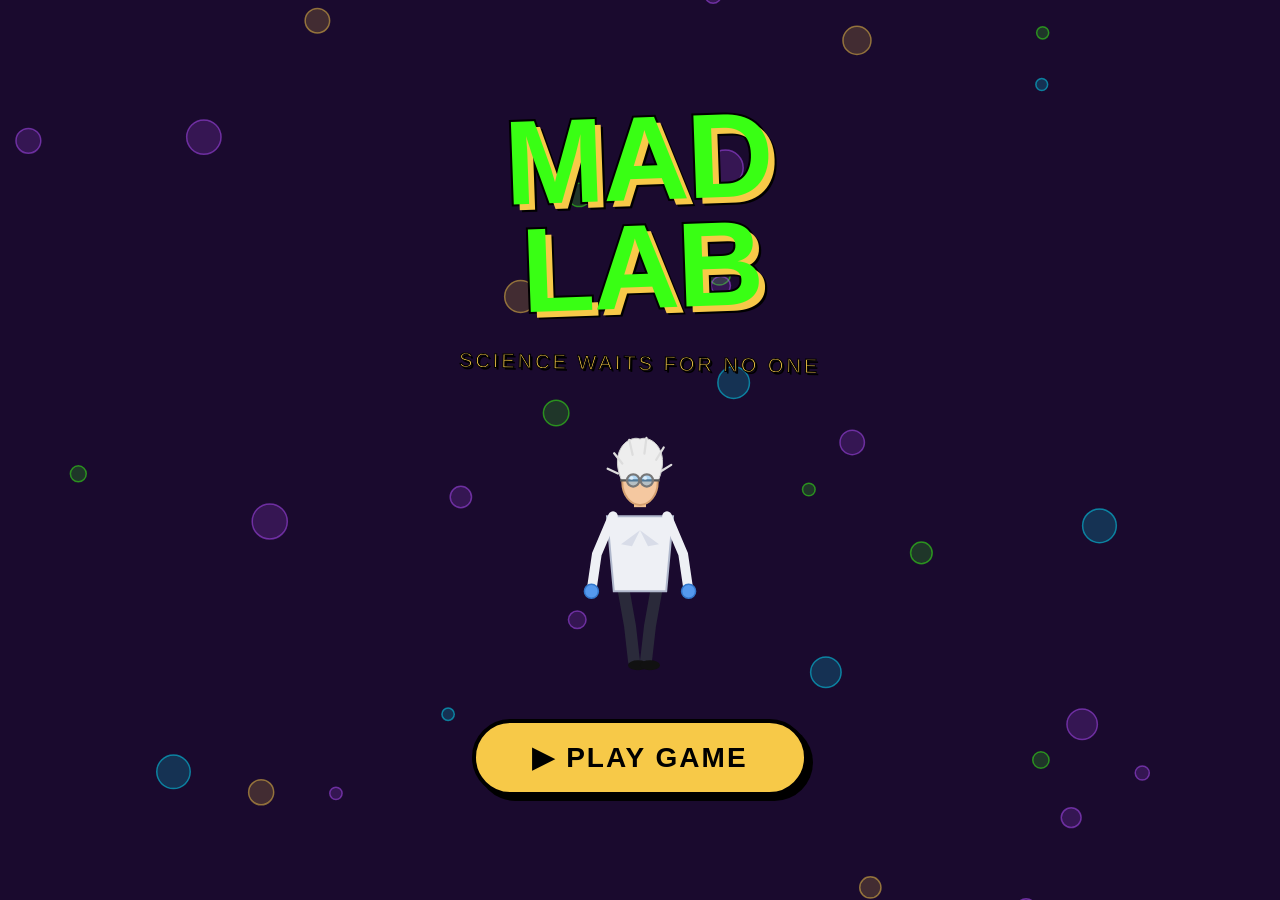
<file: index.html>
<!DOCTYPE html>
<html lang="en">
<head>
  <meta charset="UTF-8"/>
  <meta name="viewport" content="width=device-width, initial-scale=1.0"/>
  <title>Mad Lab</title>
  <link rel="stylesheet" href="style.css"/>
  <style>
    /*  Home page specific styles  */

    /* dark purple background for the whole page */
    body.home {
      background: #1a0a2e;
      min-height: 100vh;
      display: flex;
      flex-direction: column;
      align-items: center;
      justify-content: center;
      overflow: hidden;
      position: relative;
      font-family: 'Arial Black', 'Arial Bold', sans-serif;
    }

    /* canvas sits behind everything else */
    #home-canvas {
      position: absolute;
      top: 0; left: 0;
      width: 100%; height: 100%;
      z-index: 0;
    }

    /* all content sits above canvas */
    .home-content {
      position: relative;
      z-index: 1;
      display: flex;
      flex-direction: column;
      align-items: center;
      gap: 32px;
    }

    /*  Title  */
    .home-title {
      font-size: clamp(60px, 12vw, 120px); /* scales with screen width */
      font-weight: 900;
      color: #39ff14;           /* bright neon green */
      letter-spacing: -2px;
      line-height: 0.9;
      text-align: center;
      /* thick black outline */
      -webkit-text-stroke: 4px #000;
      paint-order: stroke fill;
      /* yellow drop shadow for depth */
      text-shadow:
        6px 6px 0px #f7c948,
        8px 8px 0px #000;
      /* slight rotation for hand-drawn feel */
      transform: rotate(-2deg);
      animation: titleWobble 3s ease-in-out infinite;
    }

    /* subtle wobble animation on title */
    @keyframes titleWobble {
      0%, 100% { transform: rotate(-2deg) scale(1); }
      50%       { transform: rotate(-1.5deg) scale(1.02); }
    }

    /*  Tagline  */
    .home-tagline {
      font-size: clamp(14px, 2.5vw, 20px);
      color: #f7c948;           /* yellow */
      letter-spacing: 3px;
      text-transform: uppercase;
      -webkit-text-stroke: 1px #000;
      text-shadow: 2px 2px 0px #000;
      transform: rotate(1deg);  /* slight opposite tilt to title */
    }

    /*  Play button  */
    .play-btn {
      display: inline-block;
      padding: 18px 56px;
      background: #f7c948;      /* yellow */
      color: #000;
      font-size: clamp(20px, 3vw, 28px);
      font-weight: 900;
      font-family: 'Arial Black', sans-serif;
      text-decoration: none;
      border: 4px solid #000;
      border-radius: 50px;      /* pill shape */
      /* chunky layered shadow for cartoon effect */
      box-shadow: 5px 5px 0px #000;
      letter-spacing: 2px;
      text-transform: uppercase;
      transition: transform 0.1s, box-shadow 0.1s;
      animation: btnPulse 2s ease-in-out infinite;
    }

    .play-btn:hover {
      transform: translate(-2px, -2px); /* lifts up on hover */
      box-shadow: 7px 7px 0px #000;
      background: #39ff14;      /* switches to green on hover */
    }

    .play-btn:active {
      transform: translate(3px, 3px); /* pushes down on click */
      box-shadow: 2px 2px 0px #000;
    }

    /* gentle pulse to draw attention to button */
    @keyframes btnPulse {
      0%, 100% { transform: scale(1); }
      50%       { transform: scale(1.04); }
    }

    /* Scientist canvas */
    #scientist-canvas {
      width: 180px;
      height: 280px;
    }
  </style>
</head>
<body class="home">

  <!-- background canvas — floating bubbles and particles -->
  <canvas id="home-canvas"></canvas>

  <div class="home-content">

    <!-- title -->
    <h1 class="home-title">MAD<br>LAB</h1>

    <!-- tagline -->
    <p class="home-tagline">Science waits for no one</p>

    <!-- animated scientist character -->
    <canvas id="scientist-canvas"></canvas>

    <!-- play button -->
    <a href="intro.html" class="play-btn">▶ Play Game</a>

  </div>

  <script>
  //  Background canvas : floating bubbles 
  var bgCanvas = document.getElementById('home-canvas');
  var bgCtx    = bgCanvas.getContext('2d');
  var bubbles  = [];

  // resize background canvas to fill window
  function resizeBg() {
    bgCanvas.width  = window.innerWidth;
    bgCanvas.height = window.innerHeight;
  }
  resizeBg();
  window.addEventListener('resize', resizeBg);

  // create a pool of floating bubbles
  for (var i = 0; i < 35; i++) {
    bubbles.push({
      x:     Math.random() * window.innerWidth,
      y:     Math.random() * window.innerHeight,
      r:     4 + Math.random() * 14,
      speed: 0.4 + Math.random() * 0.8,
      wobble: Math.random() * Math.PI * 2, // random starting phase
      col:   ['#39ff14','#b44fff','#f7c948','#00e5ff'][Math.floor(Math.random()*4)]
    });
  }

  // animate bubbles floating upward with a slight wobble
  function animateBg() {
    requestAnimationFrame(animateBg);
    bgCtx.clearRect(0, 0, bgCanvas.width, bgCanvas.height);

    for (var i = 0; i < bubbles.length; i++) {
      var b = bubbles[i];
      b.y      -= b.speed;                   // float upward
      b.wobble += 0.02;                      // advance wobble phase
      b.x      += Math.sin(b.wobble) * 0.5; // gentle left-right sway

      // wrap around when bubble reaches top
      if (b.y < -b.r * 2) {
        b.y = bgCanvas.height + b.r;
        b.x = Math.random() * bgCanvas.width;
      }

      // draw bubble with outline
      bgCtx.beginPath();
      bgCtx.arc(b.x, b.y, b.r, 0, Math.PI * 2);
      bgCtx.fillStyle   = b.col;
      bgCtx.globalAlpha = 0.18;
      bgCtx.fill();
      bgCtx.globalAlpha = 0.5;
      bgCtx.strokeStyle = b.col;
      bgCtx.lineWidth   = 1.5;
      bgCtx.stroke();
      bgCtx.globalAlpha = 1;
    }
  }
  animateBg();

  // Scientist canvas 
  var sc    = document.getElementById('scientist-canvas');
  var sctx  = sc.getContext('2d');
  sc.width  = 180;
  sc.height = 280;
  var scFrame = 0;

  function drawHomeScientist() {
    requestAnimationFrame(drawHomeScientist);
    scFrame++;
    sctx.clearRect(0, 0, sc.width, sc.height);

    var cx  = sc.width / 2;        // horizontal center
    var bob = Math.sin(scFrame * 0.05) * 5; // gentle up-down bob
    var sw  = 54;                  // fixed shoulder width for home screen
    var hr  = sw * 0.42;           // head radius

    // body positions : fixed skeleton for home screen
    var lSh  = { x: cx - sw/2, y: 110 + bob };
    var rSh  = { x: cx + sw/2, y: 110 + bob };
    var lEl  = { x: cx - sw*0.8, y: 148 + bob };
    var rEl  = { x: cx + sw*0.8, y: 148 + bob };
    var lWr  = { x: cx - sw*0.9, y: 185 + bob };
    var rWr  = { x: cx + sw*0.9, y: 185 + bob };
    var lHip = { x: cx - sw*0.3, y: 185 + bob };
    var rHip = { x: cx + sw*0.3, y: 185 + bob };

    // leg walk cycle using sine wave on frame count
    var legSwing = Math.sin(scFrame * 0.08) * 14;
    var lKn  = { x: cx - sw*0.25 - legSwing*0.3, y: 220 + bob };
    var rKn  = { x: cx + sw*0.25 + legSwing*0.3, y: 220 + bob };
    var lAn  = { x: cx - sw*0.22 - legSwing*0.5, y: 255 + bob };
    var rAn  = { x: cx + sw*0.22 + legSwing*0.5, y: 255 + bob };

    // head position
    var hx = cx;
    var hy = 76 + bob;

    // draw legs 
    sctx.strokeStyle = '#2a2a3a';
    sctx.lineWidth   = sw * 0.22;
    sctx.lineCap     = 'round';
    sctx.beginPath(); sctx.moveTo(lHip.x, lHip.y); sctx.lineTo(lKn.x, lKn.y); sctx.lineTo(lAn.x, lAn.y); sctx.stroke();
    sctx.beginPath(); sctx.moveTo(rHip.x, rHip.y); sctx.lineTo(rKn.x, rKn.y); sctx.lineTo(rAn.x, rAn.y); sctx.stroke();

    // shoes
    sctx.fillStyle = '#111';
    sctx.beginPath(); sctx.ellipse(lAn.x + 4, lAn.y + 4, 10, 5, 0, 0, Math.PI*2); sctx.fill();
    sctx.beginPath(); sctx.ellipse(rAn.x + 4, rAn.y + 4, 10, 5, 0, 0, Math.PI*2); sctx.fill();

    //  draw coat (torso) 
    sctx.fillStyle   = '#eef0f5';
    sctx.strokeStyle = '#b0b8cc';
    sctx.lineWidth   = 2;
    sctx.beginPath();
    sctx.moveTo(lSh.x - 6, lSh.y);
    sctx.lineTo(lHip.x - 10, lHip.y);
    sctx.lineTo(rHip.x + 10, rHip.y);
    sctx.lineTo(rSh.x + 6, rSh.y);
    sctx.closePath();
    sctx.fill(); sctx.stroke();

    // lapels
    sctx.fillStyle = '#d8dce8';
    sctx.beginPath(); sctx.moveTo(cx, lSh.y+14); sctx.lineTo(lSh.x+8, lSh.y+28); sctx.lineTo(cx-8, lHip.y*0.4+lSh.y*0.6); sctx.closePath(); sctx.fill();
    sctx.beginPath(); sctx.moveTo(cx, rSh.y+14); sctx.lineTo(rSh.x-8, rSh.y+28); sctx.lineTo(cx+8, rHip.y*0.4+rSh.y*0.6); sctx.closePath(); sctx.fill();

    //  draw arms 
    sctx.strokeStyle = '#eef0f5';
    sctx.lineWidth   = sw * 0.18;
    sctx.lineCap     = 'round';
    sctx.beginPath(); sctx.moveTo(lSh.x, lSh.y); sctx.lineTo(lEl.x, lEl.y); sctx.lineTo(lWr.x, lWr.y); sctx.stroke();
    sctx.beginPath(); sctx.moveTo(rSh.x, rSh.y); sctx.lineTo(rEl.x, rEl.y); sctx.lineTo(rWr.x, rWr.y); sctx.stroke();

    // gloves
    sctx.fillStyle   = '#5599ee';
    sctx.strokeStyle = '#3377cc';
    sctx.lineWidth   = 1.5;
    sctx.beginPath(); sctx.arc(lWr.x, lWr.y, 7, 0, Math.PI*2); sctx.fill(); sctx.stroke();
    sctx.beginPath(); sctx.arc(rWr.x, rWr.y, 7, 0, Math.PI*2); sctx.fill(); sctx.stroke();
    sctx.lineCap = 'butt';

    // draw face 
    // neck
    sctx.fillStyle = '#f0c090';
    sctx.fillRect(hx - 6, hy + hr*0.6, 12, hr*0.5);

    // face
    sctx.fillStyle   = '#f5c8a0';
    sctx.strokeStyle = '#d4a070';
    sctx.lineWidth   = 2;
    sctx.beginPath(); sctx.ellipse(hx, hy, hr*0.78, hr, 0, 0, Math.PI*2); sctx.fill(); sctx.stroke();

    //wild hair 
    sctx.fillStyle   = '#eeeeee';
    sctx.strokeStyle = '#cccccc';
    sctx.lineWidth   = 1;
    sctx.beginPath();
    sctx.moveTo(hx - hr*0.82, hy - hr*0.1);
    sctx.bezierCurveTo(hx - hr*1.4, hy - hr*1.5, hx - hr*0.4, hy - hr*2.1, hx, hy - hr*1.9);
    sctx.bezierCurveTo(hx + hr*0.4, hy - hr*2.1, hx + hr*1.4, hy - hr*1.5, hx + hr*0.82, hy - hr*0.1);
    sctx.fill(); sctx.stroke();

    // hair spikes
    sctx.strokeStyle = '#dddddd';
    sctx.lineWidth   = hr * 0.1;
    sctx.lineCap     = 'round';
    var spikes = [[-1.5,-0.7],[-1.2,-1.5],[-0.5,-2.2],[0.3,-2.3],[1.1,-1.8],[1.45,-0.9]];
    for (var i = 0; i < spikes.length; i++) {
      sctx.beginPath();
      sctx.moveTo(hx + spikes[i][0]*hr*0.65, hy + spikes[i][1]*hr*0.55);
      sctx.lineTo(hx + spikes[i][0]*hr*0.95, hy + spikes[i][1]*hr*0.85);
      sctx.stroke();
    }
    sctx.lineCap = 'butt';

    // goggles 
    var gy = hy - hr*0.08;
    sctx.strokeStyle = '#555'; sctx.lineWidth = hr*0.1;
    sctx.beginPath(); sctx.moveTo(hx - hr*0.88, gy); sctx.lineTo(hx + hr*0.88, gy); sctx.stroke();
    sctx.fillStyle = 'rgba(80,180,255,0.38)'; sctx.strokeStyle = '#777'; sctx.lineWidth = hr*0.1;
    sctx.beginPath(); sctx.arc(hx - hr*0.3, gy, hr*0.27, 0, Math.PI*2); sctx.fill(); sctx.stroke();
    sctx.beginPath(); sctx.arc(hx + hr*0.3, gy, hr*0.27, 0, Math.PI*2); sctx.fill(); sctx.stroke();
    sctx.fillStyle = 'rgba(255,255,255,0.55)';
    sctx.beginPath(); sctx.arc(hx - hr*0.37, gy - hr*0.1, hr*0.08, 0, Math.PI*2); sctx.fill();
    sctx.beginPath(); sctx.arc(hx + hr*0.23, gy - hr*0.1, hr*0.08, 0, Math.PI*2); sctx.fill();
  }
  drawHomeScientist();
  </script>
</body>
</html>
</file>
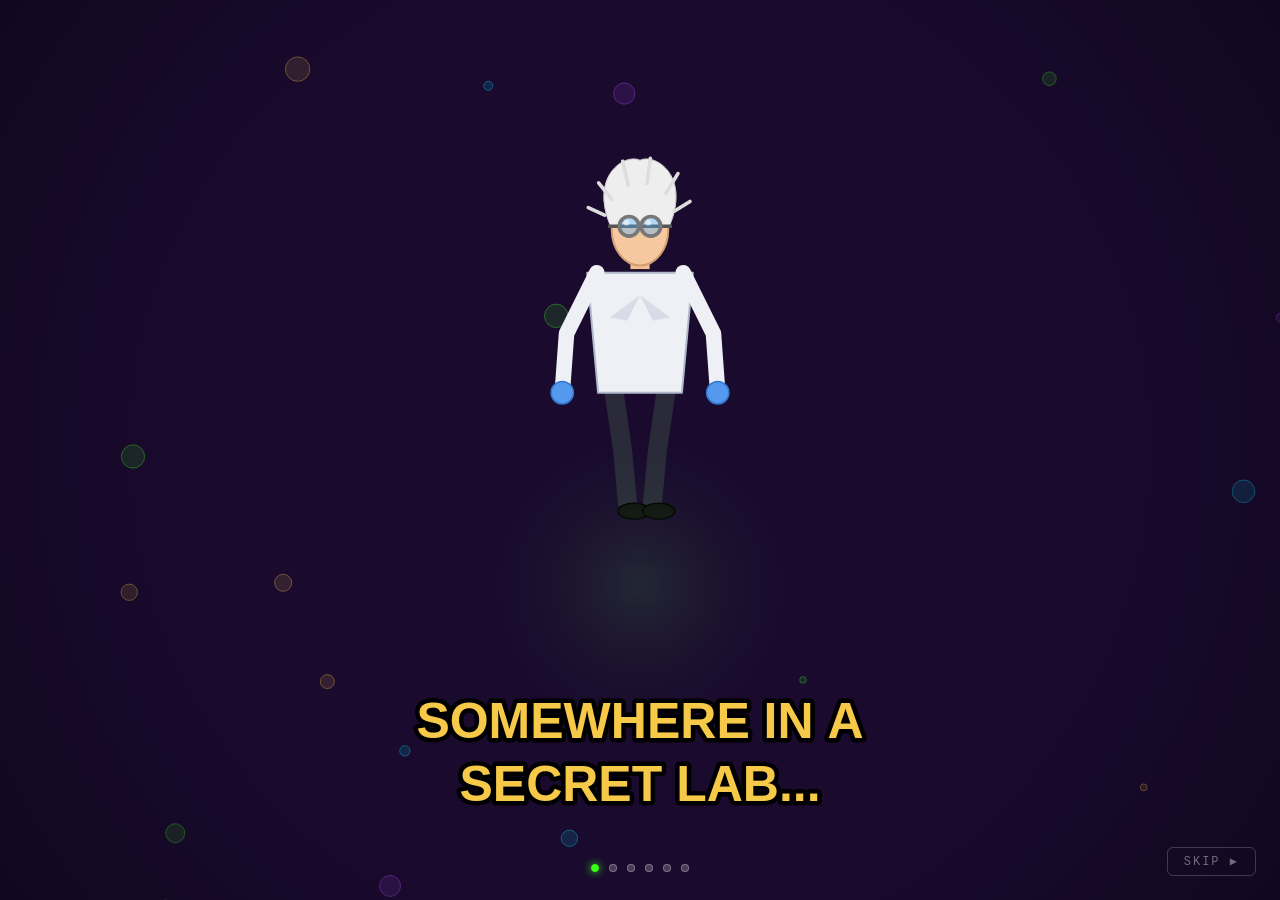
<file: intro.html>
<!DOCTYPE html>
<html lang="en">
<head>
  <meta charset="UTF-8"/>
  <meta name="viewport" content="width=device-width, initial-scale=1.0"/>
  <title>Mad Lab — Intro</title>
  <link rel="stylesheet" href="style.css"/>
  <style>
    /*  page setup  */
    body {
      margin: 0; padding: 0;
      background: #1a0a2e;
      overflow: hidden;
      font-family: 'Arial Black', sans-serif;
    }

    /* full screen canvas  */
    #intro-canvas {
      display: block;
      width: 100vw;
      height: 100vh;
    }

    /*  skip button  */
    #skip-btn {
      position: absolute;
      bottom: 24px; right: 24px;
      background: transparent;
      color: rgba(255,255,255,0.4);
      border: 1px solid rgba(255,255,255,0.2);
      border-radius: 6px;
      padding: 6px 16px;
      font-size: 12px;
      cursor: pointer;
      letter-spacing: 2px;
      font-family: 'Courier New', monospace;
      transition: color 0.2s, border-color 0.2s;
    }
    #skip-btn:hover {
      color: #fff;
      border-color: rgba(255,255,255,0.6);
    }

    /*  progress dots at bottom  */
    #progress {
      position: absolute;
      bottom: 28px; left: 0; right: 0;
      display: flex;
      justify-content: center;
      gap: 10px;
    }
    .dot {
      width: 8px; height: 8px;
      border-radius: 50%;
      background: rgba(255,255,255,0.2);
      border: 1px solid rgba(255,255,255,0.3);
      transition: background 0.3s;
    }
    .dot.active {
      background: #39ff14;
      border-color: #39ff14;
      box-shadow: 0 0 8px #39ff14;
    }
  </style>
</head>
<body>

  <canvas id="intro-canvas"></canvas>
  <button id="skip-btn">SKIP ▶</button>
  <div id="progress">
    <div class="dot" id="d0"></div>
    <div class="dot" id="d1"></div>
    <div class="dot" id="d2"></div>
    <div class="dot" id="d3"></div>
    <div class="dot" id="d4"></div>
    <div class="dot" id="d5"></div>
  </div>

 <script src="js/game.js"></script>
  <script src="js/intro.js"></script>
</body>
</html>
</file>
<file: style.css>
* {
  box-sizing: border-box;
  margin: 0;
  padding: 0;
}

body {
  font-family: sans-serif; /* default font for all text*/
  background: #fff; /*white background*/
  color: #111; /*black text*/
}

 
body.home {
  min-height: 100vh;
  display: flex;
  flex-direction: column;
}

.logo { /* mad lab logo pinned to top left corner*/
  position: absolute;
  top: 20px;
  left: 24px;
  font-size: 28px;
  font-weight: 700;
  letter-spacing: -1px;
}

.btn-row { /* container that holds home screen buttons*/
  margin: auto;
  display: flex;
  gap: 16px;
  flex-wrap: wrap;
  justify-content: center;
}

.big-btn { /* home screen  buttons*/
  display: inline-block;
  padding: 14px 32px;
  background: #000;
  color: #fff;
  border-radius: 12px;
  font-size: 16px;
  font-weight: 500;
  text-decoration: none;
  transition: background 0.15s;
}

.big-btn:hover { /* hover effect for home screen buttons*/
  background: #333;
}
</file>
